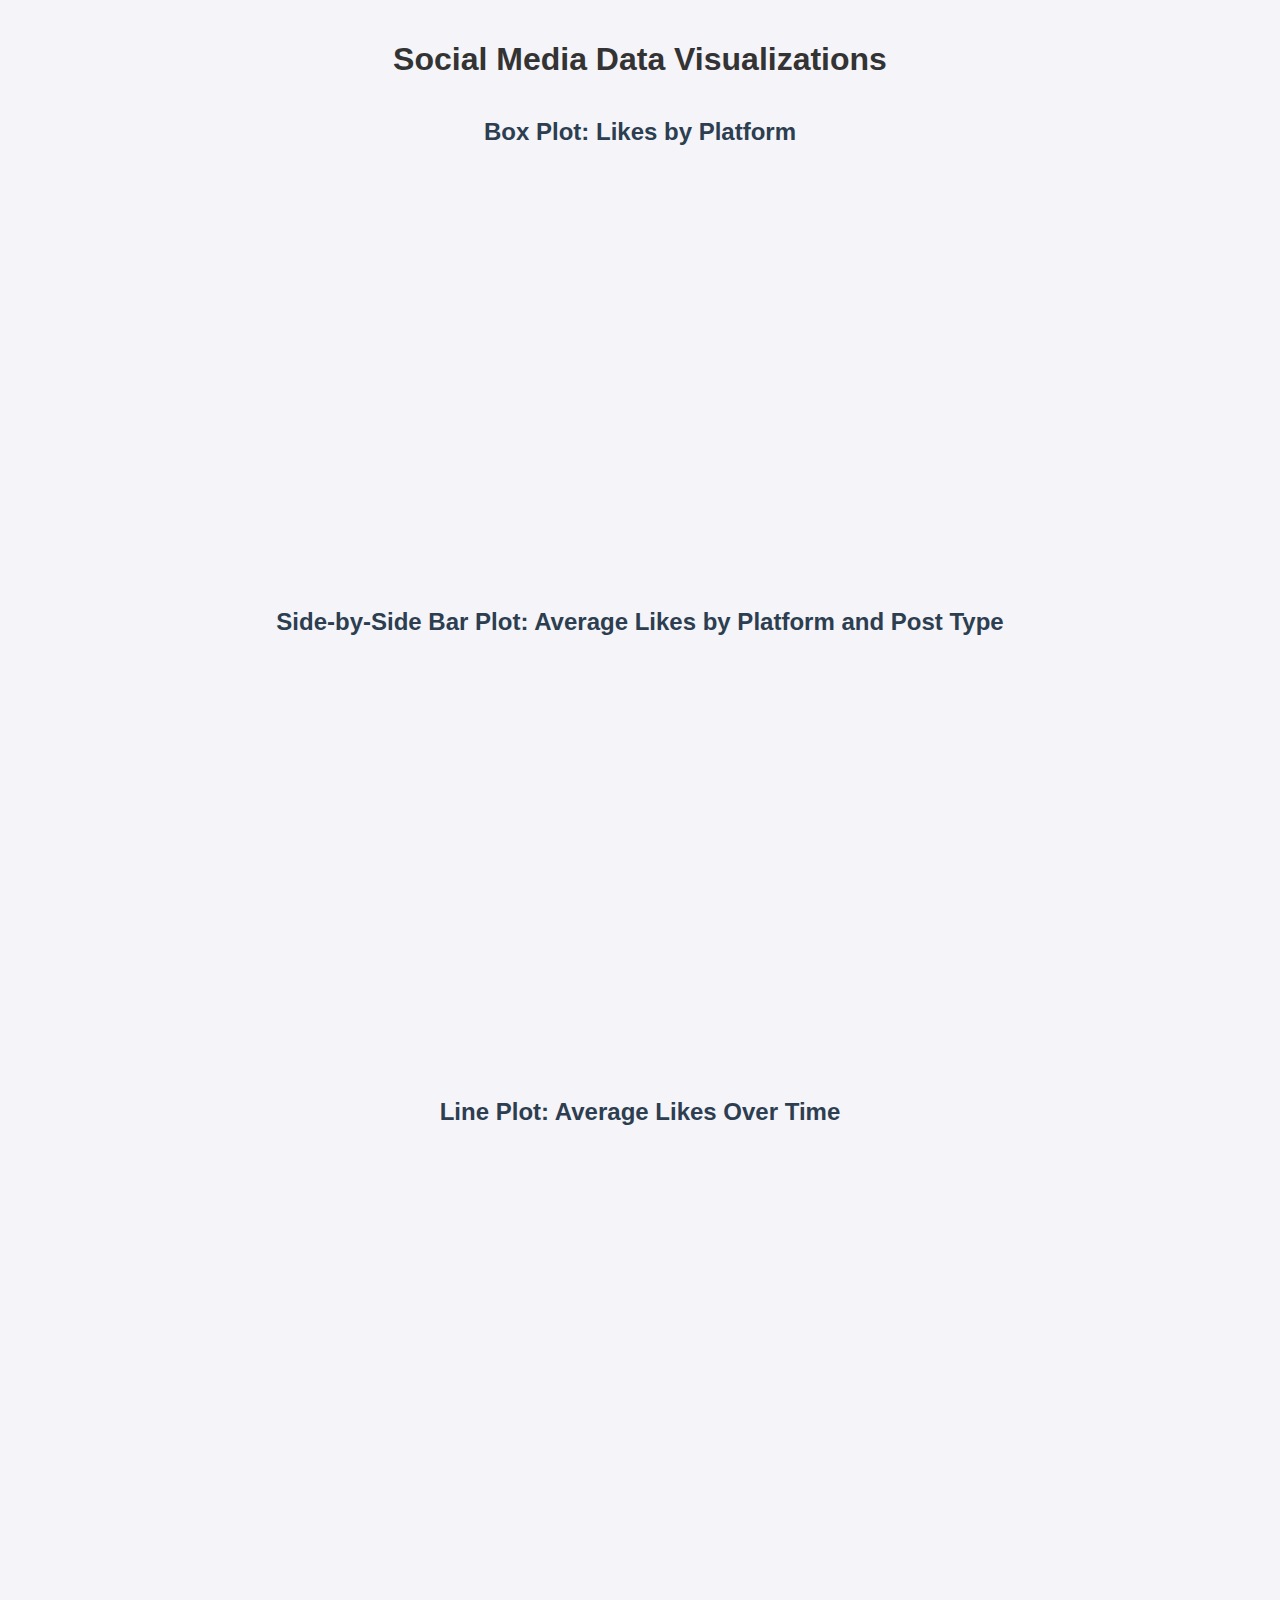
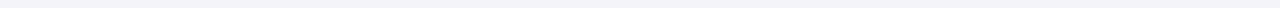
<file: Part 2/index.html>
<!DOCTYPE html>
<html lang="en">
<head>
    <meta charset="UTF-8">
    <meta name="viewport" content="width=device-width, initial-scale=1.0">
    <title>Homework 3 D3 Part Solution</title>
    <style>
        /* Basic styling for the page */
        body {
            font-family: Arial, sans-serif;
            margin: 0;
            padding: 20px;
            background-color: #f4f4f9;
            color: #333;
        }

        h1 {
            text-align: center;
            margin-bottom: 40px;
        }

        h2 {
            text-align: center;
            color: #2c3e50;
            margin-top: 20px;
        }

        /* Styling for chart containers */
        .chart {
            margin: 40px auto;
            width: 80%;  /* Makes the charts responsive */
            max-width: 800px;
            height: 450px; /* Adjust height of the divs */
        }

        /* Axes labels styling */
        .axis-label {
            font-size: 14px;
            fill: #555;
        }

        /* Styling for the legend */
        .legend {
            font-size: 14px;
            fill: #333;
        }

        /* Styling for the bars in the bar plot */
        .bar {
            fill: steelblue;
        }

        /* Styling for box plot elements */
        rect {
            stroke: #333;
        }

        /* Ensuring SVG charts are displayed at full size */
        svg {
            width: 100%;
            height: 100%;
        }

        /* Tooltip styling (if needed) */
        .tooltip {
            position: absolute;
            background-color: rgba(0, 0, 0, 0.8);
            color: #fff;
            padding: 5px;
            border-radius: 5px;
            visibility: hidden;
        }
    </style>
</head>
<body>
    <h1>Social Media Data Visualizations</h1>

    <!-- Box Plot -->
    <div class="chart" id="boxplot">
        <h2>Box Plot: Likes by Platform</h2>
        <!-- The Box Plot will be drawn inside this div -->
    </div>

    <!-- Side-by-side Bar Plot -->
    <div class="chart" id="barplot">
        <h2>Side-by-Side Bar Plot: Average Likes by Platform and Post Type</h2>
        <!-- The Bar Plot will be drawn inside this div -->
    </div>

    <!-- Line Plot -->
    <div class="chart" id="lineplot">
        <h2>Line Plot: Average Likes Over Time</h2>
        <!-- The Line Plot will be drawn inside this div -->
    </div>

    <!-- Link to external JavaScript file containing the D3 code -->
    <script src="https://d3js.org/d3.v7.min.js"></script>
    <script src="solution.js"></script> 

</body>
</html>
</file>
